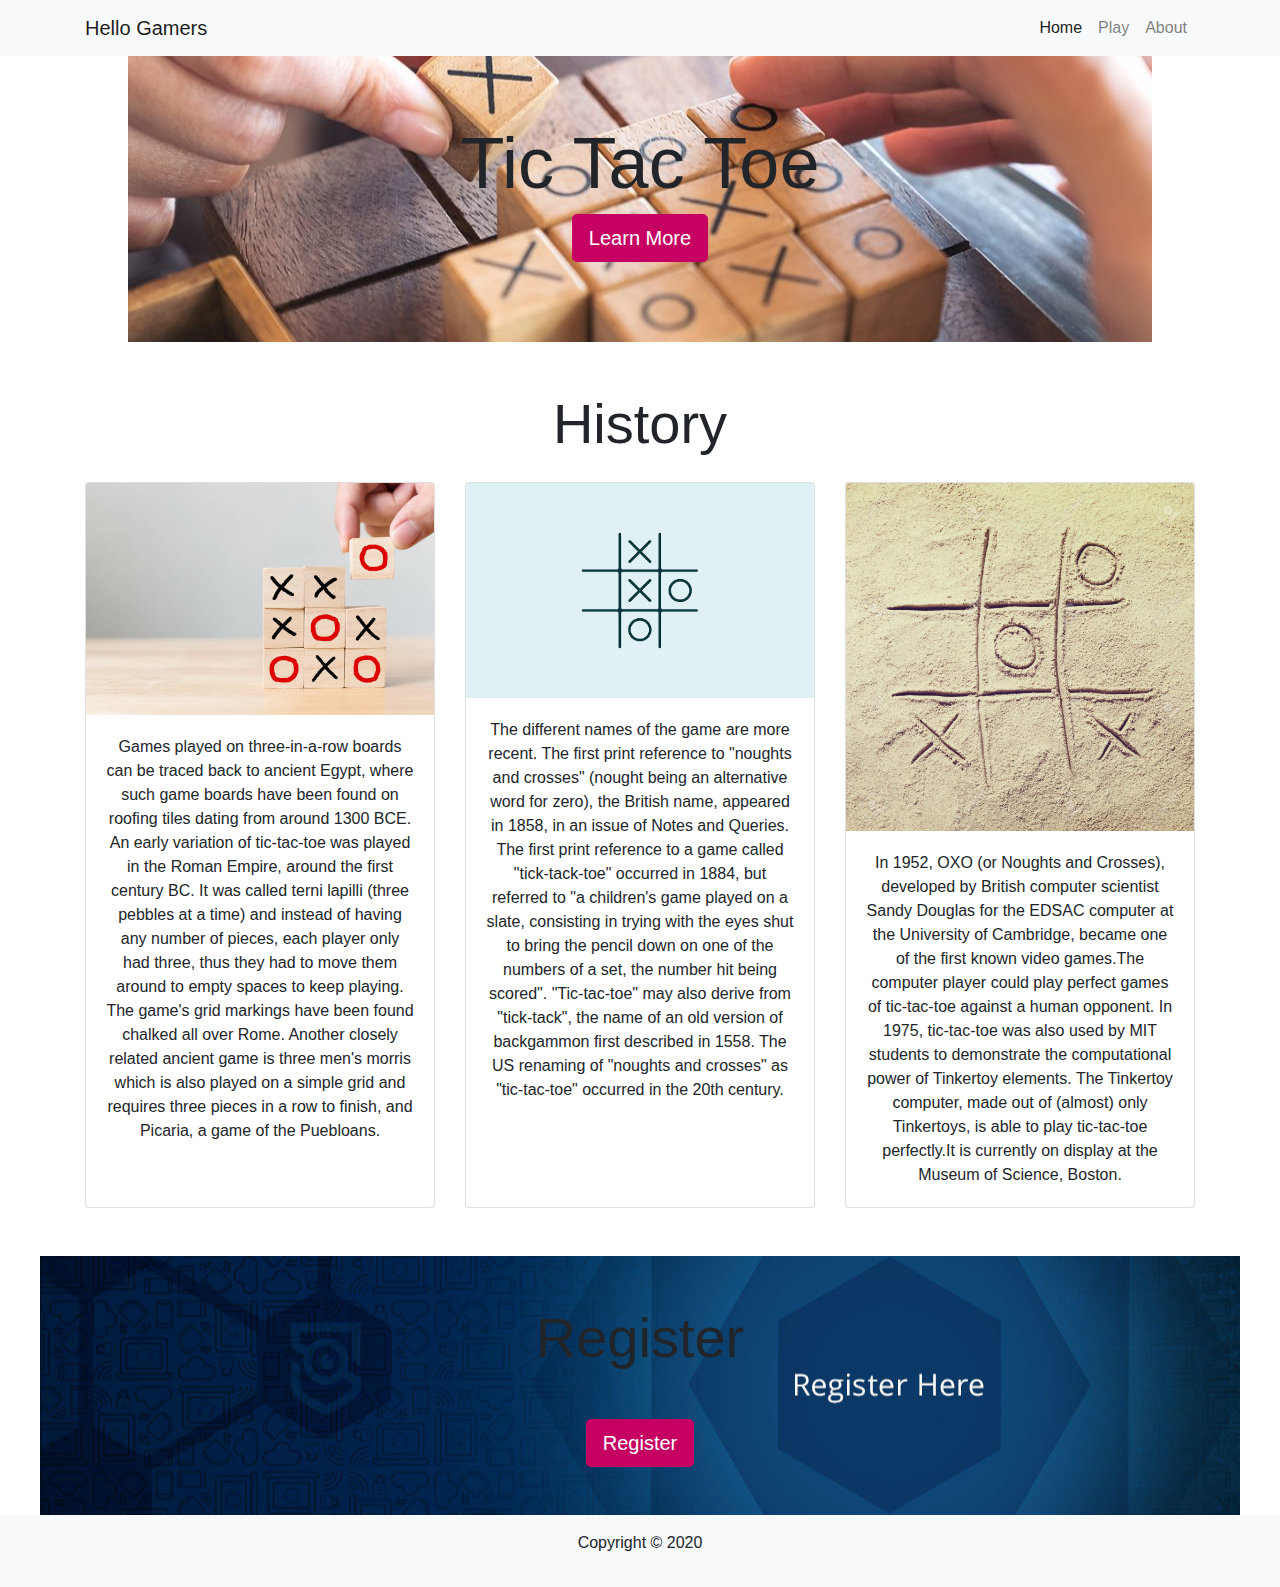
<file: index.html>
<!DOCTYPE html>
<html lang="en">
   <head>
      <meta charset="utf-8">
      <meta name="viewport" content="width=device-width, initial-scale=1">
      <title>Home</title>
   
      <link href="CSS/bootstrap.css" rel="stylesheet">
  
    <link rel="stylesheet" href="CSS/style.css">

</head>
<body>

    
     
<!--Navebar-->

<!--fixedup= that fix navabar upwards--> 
<!--bg light=for add light background-->



<nav class="navbar navbar-expand-lg navbar-light bg-light fixed-top">

    <div class="container">
        <a class="navbar-brand" href="index.html">Hello Gamers</a>

 <!-- for use with our collapse plugin and other navigation toggling behaviors-->

        <button class="navbar-toggler" type="button" data-toggle="collapse"   
        data-target="#navbarSupportedContent" aria-controls="navbarSupportedContent" 
        aria-expanded="false" aria-label="Toggle navigation">
            <span class="navbar-toggler-icon"></span>
        </button>
            


        <div class="collapse navbar-collapse" id="navbarSupportedContent">
            <ul class="navbar-nav ml-auto">
                <li class="nav-item active">
                    <a class="nav-link" href="index.html">Home 
<!--Hide an element to all devices except screen readers with .sr-only-->
                        <span class="sr-only">(current)</span>
                    </a>
                </li>
                <li class="nav-item">
                    <a class="nav-link" href="play.html">Play</a>
                </li>
                <li class="nav-item">
                    <a class="nav-link" href="About.html">About</a>
                </li>
            </ul>
        </div>
    </div>
</nav>



<!--Frame-->

<!--jumbotron-fluid,container-fluid=for make the jumbotron full width, and without rounded corners-->
 <!--bg light=for add light background-->

<header class="jumbotron jumbotron-fluid">
    <div class="container-fluid text-center"> 
       <h1 class="display-3">Tic Tac Toe</h1>
       <p><a href="How to play.html" class="btn btn-primary btn-lg" role="button">Learn More </a></p>
    </div>
</header>



<!--Responsive grid system-->
<!--The grid consists of rows and columns that divide the page-->
<!--A card is a flexible and extensible content container. It includes options for headers and footers, a wide variety of content, contextual background colors, and powerful display options-->
<!--card component-->

<section id="History" class="container">
   <h2 class="display-4 text-center mt-5 mb-4">History</h2>
    <div class="row text-center">
<!--Applies to medium, large and very large grids-->
      <div class="col-md-4 mb-4">    
<!--for measurement tool is that you can use it on any element,This class adjusts the height of each card by 100%.--> 
         <div class="card h-100">        
            <img class="card-img-top" src="11.jpg" >
  <!--a padded section within a card-->
            <div class="card-body">      
               
               <p class="card-text">Games played on three-in-a-row boards can be traced back to ancient Egypt, where such game boards have been found on roofing tiles dating from around 1300 BCE.
An early variation of tic-tac-toe was played in the Roman Empire, around the first century BC. It was called terni lapilli (three pebbles at a time) and instead of having any number of pieces, each player only had three, thus they had to move them around to empty spaces to keep playing. The game's grid markings have been found chalked all over Rome. Another closely related ancient game is three men's morris which is also played on a simple grid and requires three pieces in a row to finish, and Picaria, a game of the Puebloans.</p>

            </div>
         </div>
      </div>



      
      <div class="col-md-4 mb-4">
<!--Applies to medium, large and very large grids-->
         <div class="card h-100">
<!--for measurement tool is that you can use it on any element,This class adjusts the height of each card by 100%.--> 
            <img class="card-img-top" src="12.jpg" >
            <div class="card-body">
            
                  <p class="card-text">The different names of the game are more recent. The first print reference to "noughts and crosses" (nought being an alternative word for zero), the British name, appeared in 1858, in an issue of Notes and Queries. The first print reference to a game called "tick-tack-toe" occurred in 1884, but referred to "a children's game played on a slate, consisting in trying with the eyes shut to bring the pencil down on one of the numbers of a set, the number hit being scored". "Tic-tac-toe" may also derive from "tick-tack", the name of an old version of backgammon first described in 1558. The US renaming of "noughts and crosses" as "tic-tac-toe" occurred in the 20th century.</p>

            </div>
         </div>
      </div>


      
      <div class="col-md-4 mb-4">
<!--Applies to medium, large and very large grids-->
         <div class="card h-100">
<!--for measurement tool is that you can use it on any element,This class adjusts the height of each card by 100%.--> 
            <img class="card-img-top" src="13.jpg" >
            <div class="card-body">
         
               <p class="card-text">In 1952, OXO (or Noughts and Crosses), developed by British computer scientist Sandy Douglas for the EDSAC computer at the University of Cambridge, became one of the first known video games.The computer player could play perfect games of tic-tac-toe against a human opponent.
In 1975, tic-tac-toe was also used by MIT students to demonstrate the computational power of Tinkertoy elements. The Tinkertoy computer, made out of (almost) only Tinkertoys, is able to play tic-tac-toe perfectly.It is currently on display at the Museum of Science, Boston.</p>

            </div>
         </div>
      </div>
   </div>
</section>





<!--Register-->


<section class="container-fluid text-center py-4 mt-4" id="Register">
   <h2 class="display-4 pb-4 my-4">Register</h2>
   <a href="Register.html" class="btn btn-primary btn-lg mb-4" type="button">Register</a>
</section>






<!--footer-->

<footer class="py-3 bg-light">
   <div class="container">
      <p class="text-center">Copyright &copy; 2020</p>
   </div>
</footer>




</body>
</html>
</file>
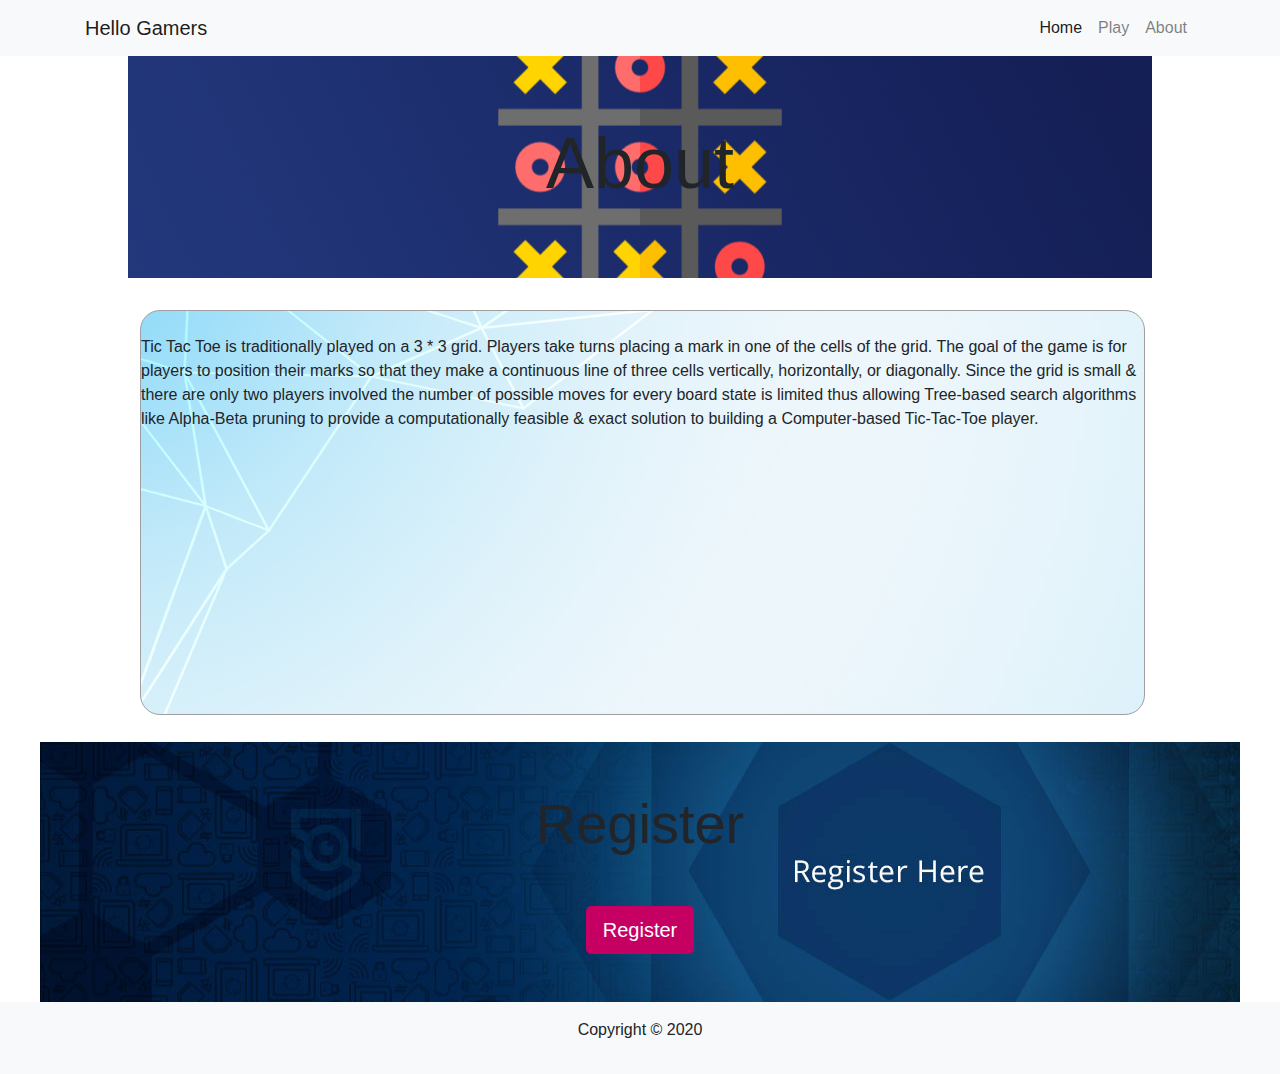
<file: About.html>
<!DOCTYPE html>
<html lang="en">
   <head>
      <meta charset="utf-8">
      <meta name="viewport" content="width=device-width, initial-scale=1">
      <title>About</title>
   
      <link href="CSS/bootstrap.css" rel="stylesheet">
  
    <link rel="stylesheet" href="CSS/about.css">

</head>
<body>

    
     
<!--Navebar-->

<!--fixedup= that fix navabar upwards--> 
<!--bg light=for add light background-->


<nav class="navbar navbar-expand-lg navbar-light bg-light fixed-top">
    <div class="container">
        <a class="navbar-brand" href="index.html">Hello Gamers</a>
 <!-- for use with our collapse plugin and other navigation toggling behaviors-->
        <button class="navbar-toggler" type="button" data-toggle="collapse" 
        data-target="#navbarSupportedContent" aria-controls="navbarSupportedContent" 
        aria-expanded="false" aria-label="Toggle navigation">
            <span class="navbar-toggler-icon"></span>
        </button>
            


        <div class="collapse navbar-collapse" id="navbarSupportedContent">
            <ul class="navbar-nav ml-auto">
                <li class="nav-item active">
                    <a class="nav-link" href="index.html">Home 
<!--Hide an element to all devices except screen readers with .sr-only-->
                        <span class="sr-only">(current)</span>
                    </a>
                </li>
                <li class="nav-item">
                    <a class="nav-link" href="play.html">Play</a>
                </li>
                <li class="nav-item">
                    <a class="nav-link" href="About.html">About</a>
                </li>
            </ul>
        </div>
    </div>
</nav>



<!--Frame-->
<!--jumbotron-fluid,container-fluid=for make the jumbotron full width, and without rounded corners-->
 <!--bg light=for add light background-->

<header class="jumbotron jumbotron-fluid">
<div class="container-fluid text-center"> 
       <h1 class="display-3">About</h1>
    </div>
</header>






<!--START MAIN-BODY TABLE-->

<div align="center">
<table cellspacing="0" cellpadding="0" border="0">
<tr>
<td>





<!--EFFECT-->

<div class="BG">

  <br>Tic Tac Toe is traditionally played on a 3 * 3 grid. Players take turns placing a mark in one of the cells of the grid. The goal of the game is for players to position their marks so that they make a continuous line of three cells vertically, horizontally, or diagonally.
Since the grid is small & there are only two players involved the number of possible moves for every board state is limited thus allowing Tree-based search algorithms like Alpha-Beta pruning to provide a computationally feasible & exact solution to building a Computer-based Tic-Tac-Toe player.
</div>




</td>
</tr>
</table>
</div>

<!--END MAIN-BODY TABLE-->










<br>
<br>
<br>
<br>
<br>
<br>
<br>
<br>
<br>
<br>
<br>
<br>
<br>
<br>
<br>
<br>
<br>



<!--Register-->

<section class="container-fluid text-center py-4 mt-4" id="Register">
   <h2 class="display-4 pb-4 my-4">Register</h2>
   <a href="Register.html" class="btn btn-primary btn-lg mb-4" role="button">Register</a>
</section>






<!--footer-->

<footer class="py-3 bg-light">
   <div class="container">
      <p class="text-center">Copyright &copy; 2020</p>
   </div>
</footer>

</body>



 </html>
</file>
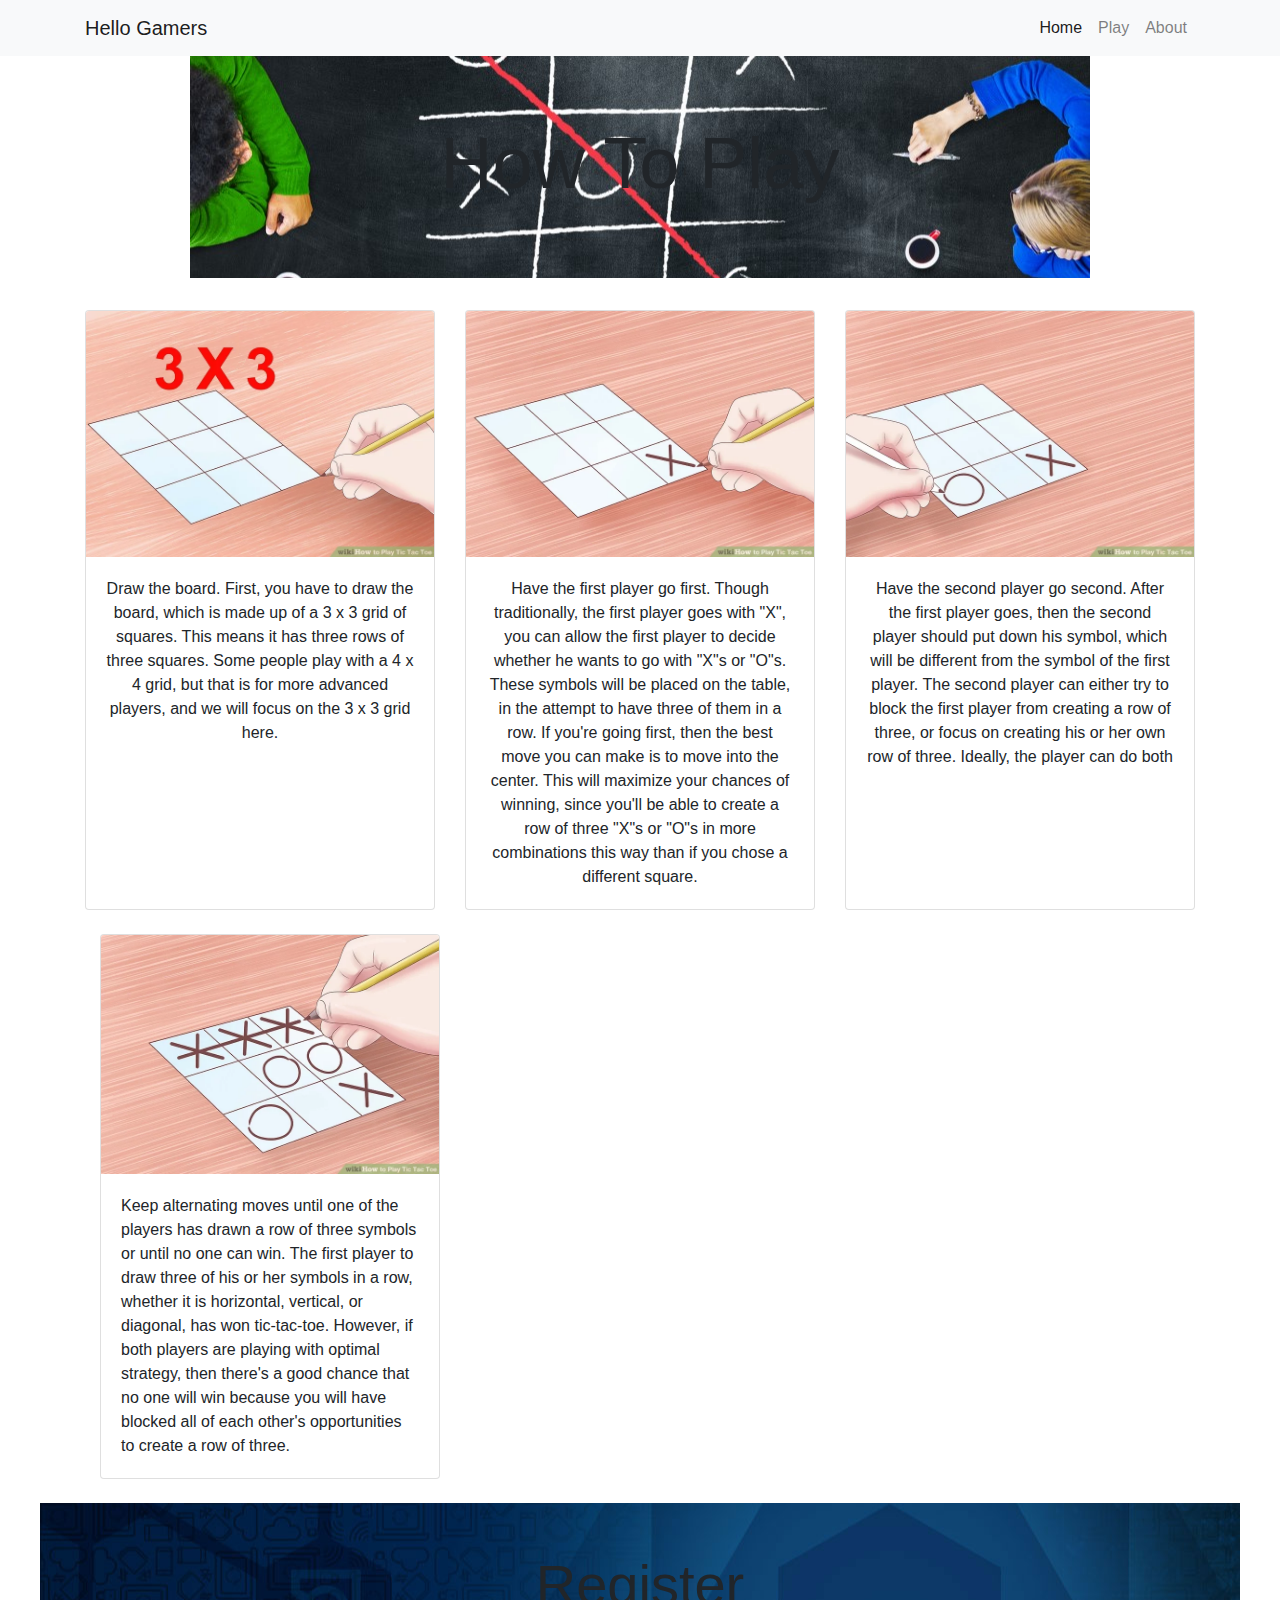
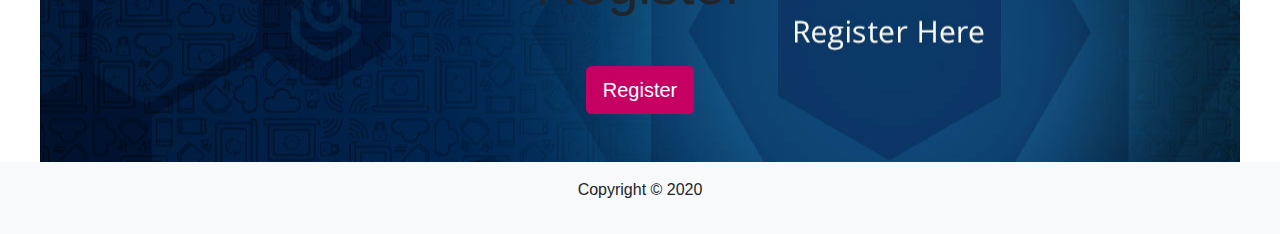
<file: How to play.html>
<!DOCTYPE html>
<html lang="en">
   <head>
      <meta charset="utf-8">
      <meta name="viewport" content="width=device-width, initial-scale=1">
      <title>How To Play</title>
   
      <link href="CSS/bootstrap.css" rel="stylesheet">
  
    <link rel="stylesheet" href="CSS/how.css">

</head>
<body>

    
          
<!--Navebar-->

<!--fixedup= that fix navabar upwards--> 
<!--bg light=for add light background-->



<nav class="navbar navbar-expand-lg navbar-light bg-light fixed-top">
    <div class="container">
        <a class="navbar-brand" href="index.html">Hello Gamers</a>
<!-- for use with our collapse plugin and other navigation toggling behaviors-->
        <button class="navbar-toggler" type="button" data-toggle="collapse" 
        data-target="#navbarSupportedContent" aria-controls="navbarSupportedContent" 
        aria-expanded="false" aria-label="Toggle navigation">
            <span class="navbar-toggler-icon"></span>
        </button>
            


        <div class="collapse navbar-collapse" id="navbarSupportedContent">
            <ul class="navbar-nav ml-auto">
                <li class="nav-item active">
                    <a class="nav-link" href="index.html">Home 
<!--Hide an element to all devices except screen readers with .sr-only-->
                        <span class="sr-only">(current)</span>
                    </a>
                </li>
                <li class="nav-item">
                    <a class="nav-link" href="play.html">Play</a>
                </li>
                <li class="nav-item">
                    <a class="nav-link" href="About.html">About</a>
                </li>
            </ul>
        </div>
    </div>
</nav>





<!--jumbotron-fluid,container-fluid=for make the jumbotron full width, and without rounded corners-->
 <!--bg light=for add light background-->

<!--Frame-->

<header class="jumbotron jumbotron-fluid">
<div class="container-fluid text-center"> 
       <h1 class="display-3">How To Play</h1>
    </div>
</header>



<!--Responsive grid system-->
<!--The grid consists of rows and columns that divide the page-->
<!--A card is a flexible and extensible content container. It includes options for headers and footers, a wide variety of content, contextual background colors, and powerful display options-->
<!--card component-->

<section id="How to play" class="container">
   
   
   <div class="row text-center">
<!--Applies to medium, large and very large grids-->
      <div class="col-md-4 mb-4">
<!--for measurement tool is that you can use it on any element,This class adjusts the height of each card by 100%.--> 
         <div class="card h-100">
            <img class="card-img-top" src="1.jpg" >
 <!--a padded section within a card-->
            <div class="card-body">
               
               <p class="card-text">Draw the board. First, you have to draw the board, which is made up of a 3 x 3 grid of squares. This means it has three rows of three squares. Some people play with a 4 x 4 grid, but that is for more advanced players, and we will focus on the 3 x 3 grid here.</p>

            </div>
         </div>
      </div>



      
      <div class="col-md-4 mb-4">
<!--Applies to medium, large and very large grids-->
         <div class="card h-100">
<!--for measurement tool is that you can use it on any element,This class adjusts the height of each card by 100%.--> 
            <img class="card-img-top" src="2.jpg" >
            <div class="card-body">
            
                  <p class="card-text">Have the first player go first. Though traditionally, the first player goes with "X", you can allow the first player to decide whether he wants to go with "X"s or "O"s. These symbols will be placed on the table, in the attempt to have three of them in a row. If you're going first, then the best move you can make is to move into the center. This will maximize your chances of winning, since you'll be able to create a row of three "X"s or "O"s in more combinations this way than if you chose a different square.</p>

            </div>
         </div>
      </div>


      
      <div class="col-md-4 mb-4">
<!--Applies to medium, large and very large grids-->
         <div class="card h-100">
<!--for measurement tool is that you can use it on any element,This class adjusts the height of each card by 100%.--> 
            <img class="card-img-top" src="3.jpg" >
            <div class="card-body">
         
               <p class="card-text">Have the second player go second. After the first player goes, then the second player should put down his symbol, which will be different from the symbol of the first player. The second player can either try to block the first player from creating a row of three, or focus on creating his or her own row of three. Ideally, the player can do both</p>

            </div>
         </div>
      </div>
   </div>



 
      
      <div class="col-md-4 mb-4">
         <div class="card h-100">
            <img class="card-img-top" src="4.jpg" >
            <div class="card-body">
         
               <p class="card-text">Keep alternating moves until one of the players has drawn a row of three symbols or until no one can win. The first player to draw three of his or her symbols in a row, whether it is horizontal, vertical, or diagonal, has won tic-tac-toe. However, if both players are playing with optimal strategy, then there's a good chance that no one will win because you will have blocked all of each other's opportunities to create a row of three.</p>

            </div>
         </div>
      </div>
   </div>




</section>






<!--Register-->


<section class="container-fluid text-center py-4 mt-4" id="Register">
   <h2 class="display-4 pb-4 my-4">Register</h2>
   <a href="Register.html" class="btn btn-primary btn-lg mb-4" role="button">Register</a>
</section>






<!--footer-->

<footer class="py-3 bg-light">
   <div class="container">
      <p class="text-center">Copyright &copy; 2020</p>
   </div>
</footer>

</body>



 </html>
</file>
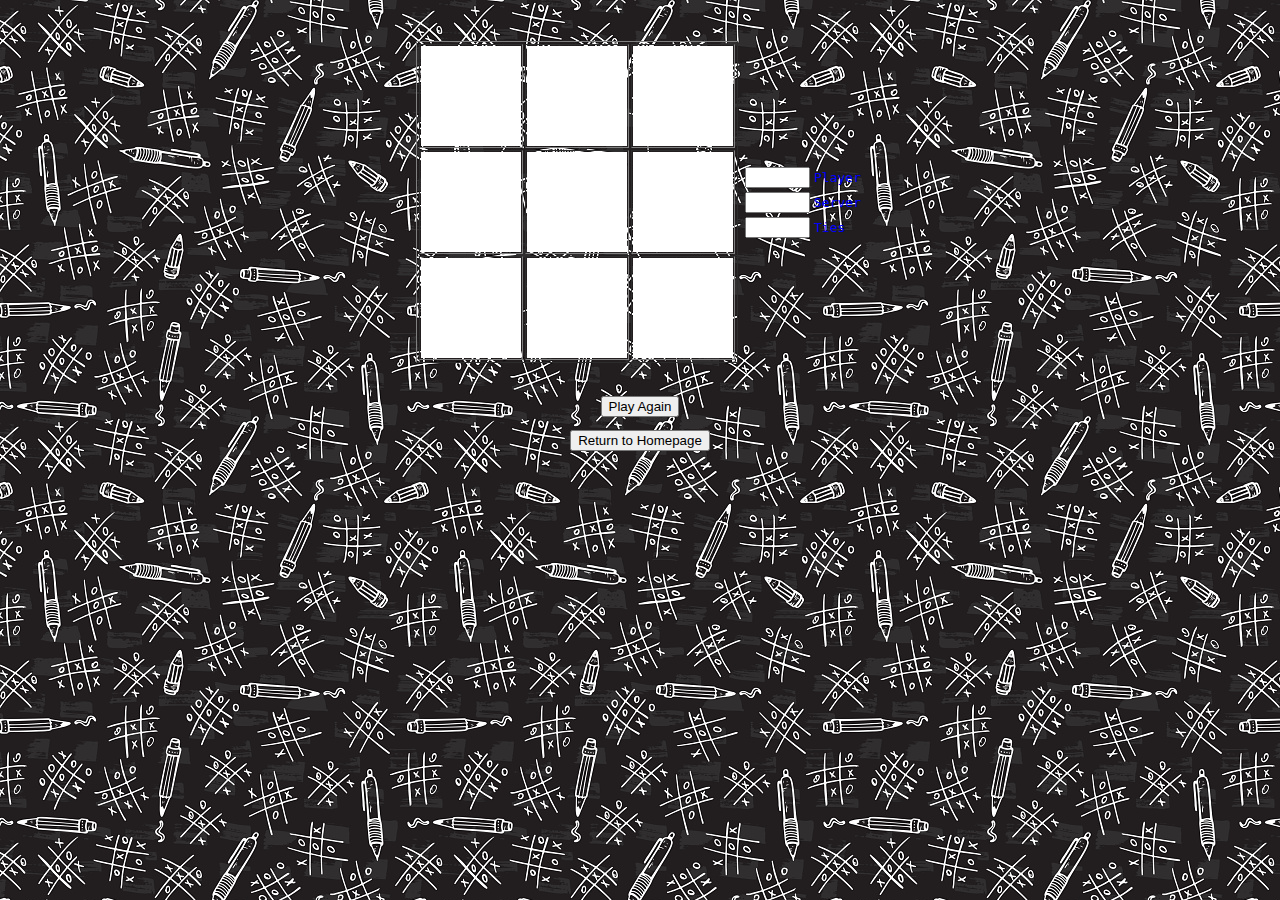
<file: play.html>
<html>

<head>

<title>Tic Tac Toe</title>

<link rel="stylesheet" href="CSS/play.css">

<script type="text/javascript" src="tictac.js"></script>

</head>

<body>


<br>
<br>

<!--board-->

<center>
<form name=game>
<table border=0>
<td>
<table border=1>
<tr>
<td><a href="javascript:playerChoice('A')"><img src="blank.jpg" border=0 height=100 width=100 name=A alt="Top-Left"></a></td>
<td><a href="javascript:playerChoice('B')"><img src="blank.jpg" border=0 height=100 width=100 name=B alt="Top-Center"></a></td>
<td><a href="javascript:playerChoice('C')"><img src="blank.jpg" border=0 height=100 width=100 name=C alt="Top-Right"></a></td>
</tr>
<tr>
<td><a href="javascript:playerChoice('D')"><img src="blank.jpg" border=0 height=100 width=100 name=D alt="Middle-Left"></a></td>
<td><a href="javascript:playerChoice('E')"><img src="blank.jpg" border=0 height=100 width=100 name=E alt="Middle-Center"></a></td>
<td><a href="javascript:playerChoice('F')"><img src="blank.jpg" border=0 height=100 width=100 name=F alt="Middle-Right"></a></td>
</tr>
<tr>
<td><a href="javascript:playerChoice('G')"><img src="blank.jpg" border=0 height=100 width=100 name=G alt="Bottom-Left"></a></td>
<td><a href="javascript:playerChoice('H')"><img src="blank.jpg" border=0 height=100 width=100 name=H alt="Bottom-Center"></a></td>
<td><a href="javascript:playerChoice('I')"><img src="blank.jpg" border=0 height=100 width=100 name=I alt="Bottom-Right"></a></td>
</tr>
</table>
</td>
<td>
<table>
<!--Table for score-->
<tr><td><input type=text size=5 name=player></td><td>Player</td></tr>
<tr><td><input type=text size=5 name=server></td><td>Server</td></tr>
<tr><td><input type=text size=5 name=ties></td><td>Ties</td></tr>
</table>
</td>
</table>
<br>
<br>
<input type=button value="Play Again" onClick="playAgain();">
</form>
</div>
<!--button for back to Homepage-->
<form action="index.html">
<input type="submit" value="Return to Homepage">
</form>
</center>
</body>
</html>
</file>
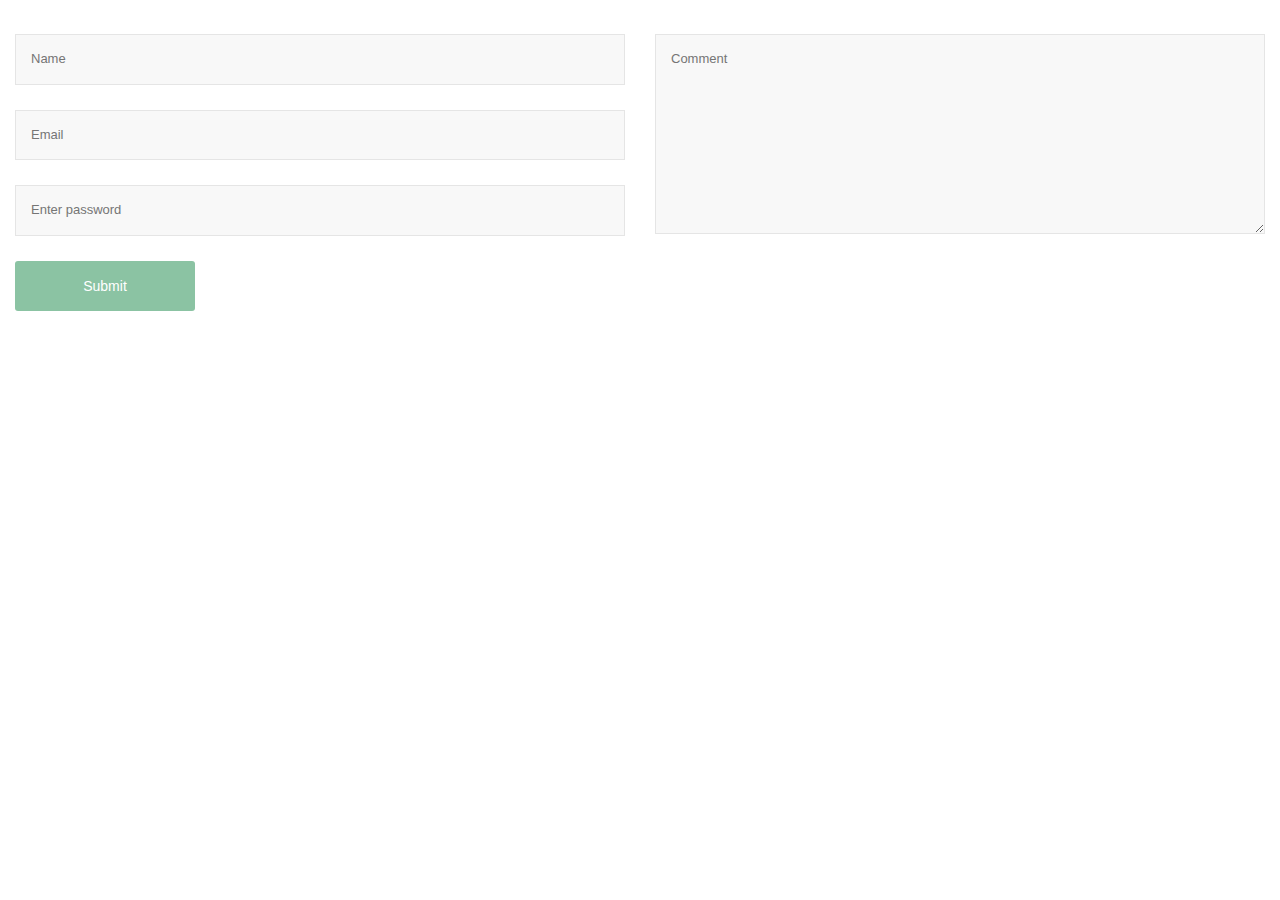
<file: Register.html>
<html>
<body>


<head>

<title> Register </title>

<link rel="stylesheet" href="https://maxcdn.bootstrapcdn.com/bootstrap/3.3.0/css/bootstrap.min.css">

 <link rel="stylesheet" href="CSS/register.css">

</head>
<br>
<div class="inner register">

                <!-- Form Area -->

                <div class="register-form">

                    <!-- Form -->

                    <form id="contact-us" method="post" action="#">

                        <!-- Left Inputs -->

                        <div class="col-xs-6 wow animated slideInLeft" data-wow-delay=".5s">

                            <!-- Name -->

                            <input type="text" name="name" id="name" required="required" class="form" placeholder="Name" />

                            <!-- Email -->

                            <input type="Email" name="mail" id="mail" required="required" class="form" placeholder="Email" />

                            <!--password-->

                            <input type="password" name="password" id="mail" required="required" class="form" placeholder="Enter password" />



                        </div><!-- End Left Inputs -->

                        <!-- Right Inputs -->

                        <div class="col-xs-6 wow animated slideInRight" data-wow-delay=".5s">

                            <!-- Message -->

                            <textarea name="comment" id="comment" class="form textarea"  placeholder="Comment"></textarea>

                        </div><!-- End Right Inputs -->

                        <!-- Bottom Submit -->

                        <div class="relative fullwidth col-xs-12">


                    </form>
                            <!-- Submit Button -->
	<form action="play.html">
                            <button type="submit" id="submit" name="submit" class="form-btn semibold">Submit</button> 
                </form>
                        </div><!-- End Bottom Submit -->



                    

</body>
</html>
</file>
<file: CSS/style.css>
body {
    padding-top: 56px;
}


.jumbotron {
    background: url("../img/7.jpg") no-repeat center;
}
.btn-primary {
    background-color: #c60063;
    border-color: #c60063;
}





#Register {
    background: url("../img/9.jpg") no-repeat center;
}
</file>
<file: CSS/about.css>
body {
    padding-top: 56px;
}


.jumbotron {
    background: url("../img/14.png") no-repeat center;
}




.BG {
  width: 1005px;
  height: 405px;
  margin-left: -500px;
  position: absolute;
  background: url("../img/16.jpg");
  border-top:  1px solid #9f9f9f;
  border-right:  1px solid #9f9f9f; 
  border-left:  1px solid #9f9f9f; 
  border-bottom: 1px solid #9f9f9f;  
  border-radius: 20px 20px 20px 20px;
}





.btn-primary {
    background-color: #c60063;
    border-color: #c60063;
}






#Register {
    background: url("../img/9.jpg") no-repeat center;
}
</file>
<file: CSS/how.css>
body {
    padding-top: 56px;
}


.jumbotron {
    background: url("../img/6.jpg") no-repeat center;
}
.btn-primary {
    background-color: #c60063;
    border-color: #c60063;
}



#Register {
    background: url("../img/9.jpg") no-repeat center;
}
</file>
<file: CSS/play.css>
body{
	font-family:monospace;
	background:url("../img/18.jpg");
	color: blue
}
</file>
<file: CSS/register.css>
#contact{
    padding:10px 0 10px;
  }

  .contact-text{
    margin:45px auto;
  }

  .mail-message-area{
    width:100%;
    padding:0 15px;
  }

  .mail-message{
    width: 100%;
    background:rgba(255,255,255, 0.8) 
    margin:0 auto;
    border-radius: 0;
  }

  .not-visible-message{
    height:0px;
    opacity: 0;
  }

  .visible-message{
    height:auto;
    opacity: 1;
    margin:25px auto 0;
  }

/* Input Styles */

  .form{
    width: 100%;
    padding: 15px;
    background:#f8f8f8;
    border:1px solid rgba(0, 0, 0, 0.075);
    margin-bottom:25px;
    color:#727272 !important;
    font-size:13px;
    
  }

  .form:hover{
    border:1px solid #8BC3A3;
  }

  .form:focus{
    color: white;
    outline: none;
    border:1px solid #8BC3A3;
  }

  .textarea{
    height: 200px;
    max-height: 200px;
    max-width: 100%;
  }
  
/* Generic Button Styles */

  .button{
    padding:8px 12px;
    background:#0A5175;
    display: block;
    width:120px;
    margin:10px 0 0px 0;
    border-radius:3px;
  
    text-align:center;
    font-size:0.8em;

  }

  .button:hover{
    background:#8BC3A3;
    color:white;
  }

/* Send Button Styles */

  .form-btn{
    width:180px;
    display: block;
    height: auto;
    padding:15px;
    color:#fff;
    background:#8BC3A3;
    border:none;
    border-radius:3px;
    outline: none
    margin:auto;
 
  }

  .form-btn:hover{
    background:#111;
    color: white;
    border:none;
  }

  .form-btn:active{
    opacity: 0.9;
  }
center{
  margin-top:330px;
}
input {
    position: relative;
    z-index: 9999;
}
</file>
